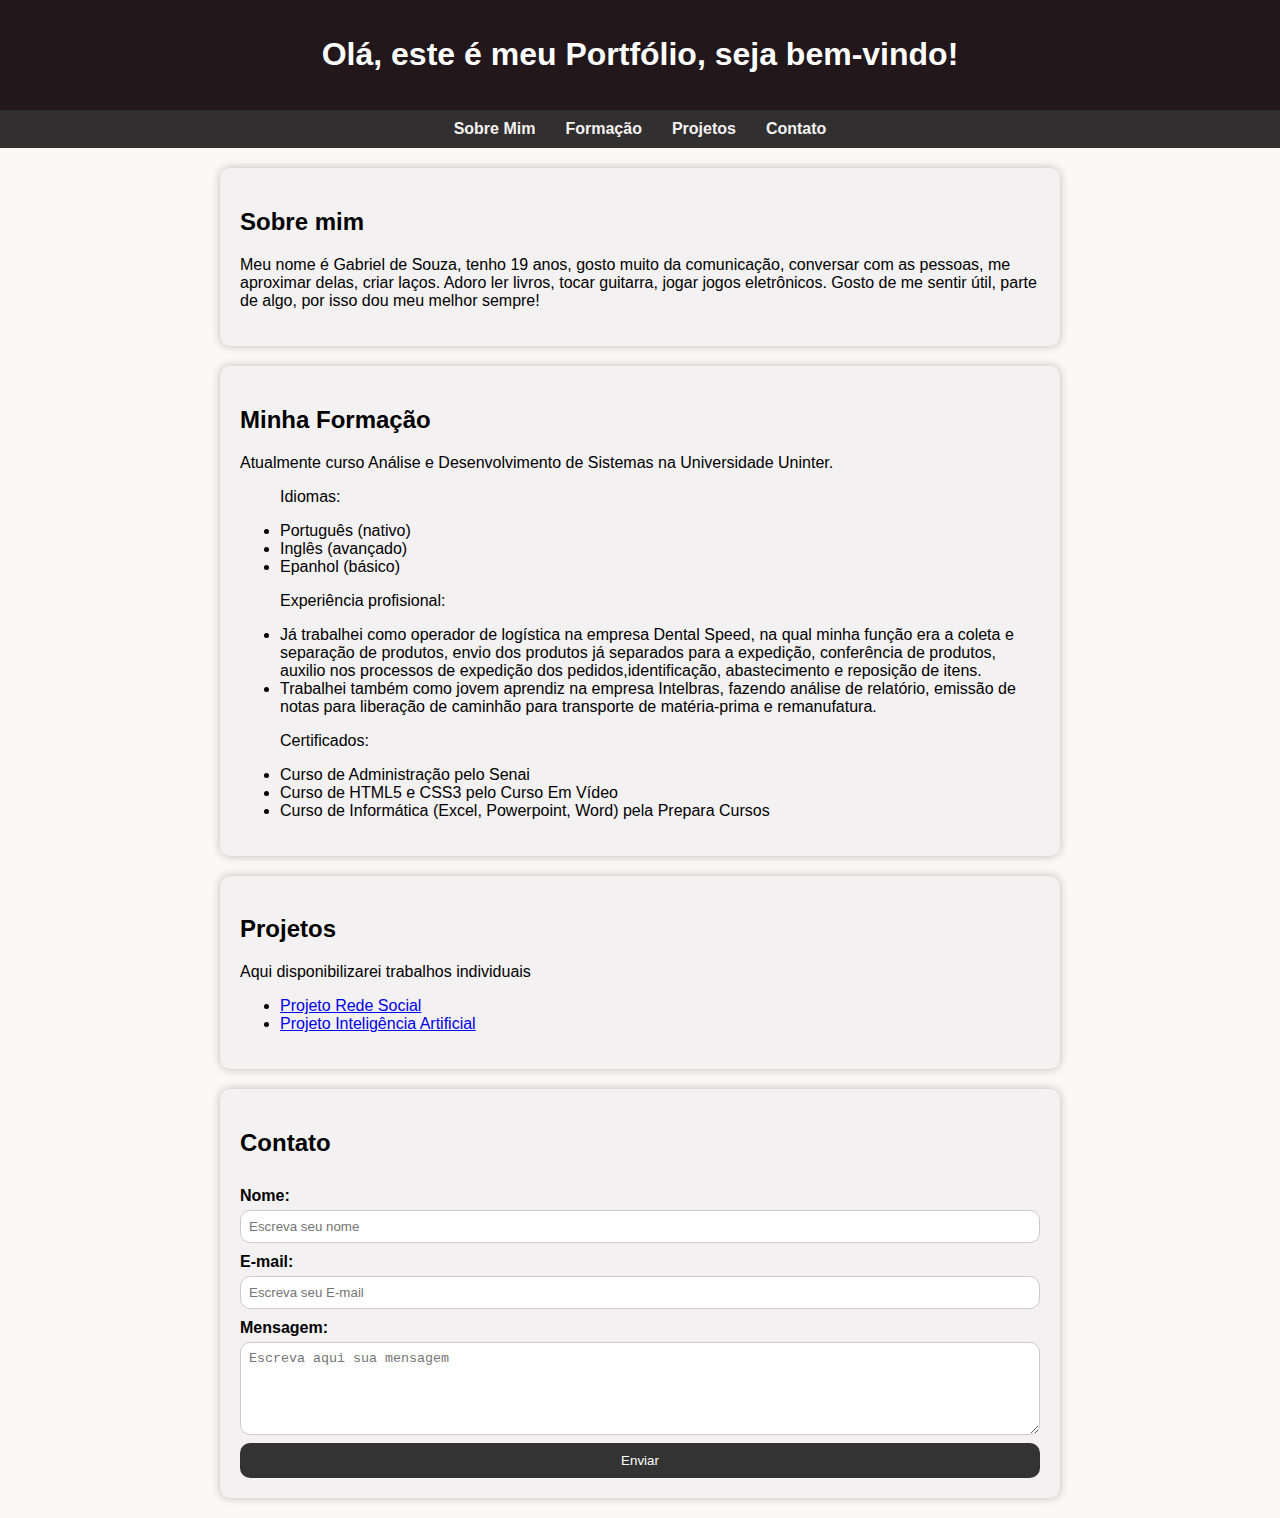
<file: index.html>
<!DOCTYPE html>
<html lang="en">
<head>
    <meta charset="UTF-8">
    <meta name="viewport" content="width=device-width, initial-scale=1.0">
    <title>Portfólio Pessoal</title>
    <link rel="icon" href="imagens/book-icon.ico"> 
    <link rel="stylesheet" href="style.css">
</head>
<body>
    <!--Cabeçalho-->
    <header>
        <h1>Olá, este é meu Portfólio, seja bem-vindo!</h1>
    </header>
    <!--Navegação pelo Portfólio-->
    <nav>
        <a href="#sobre">Sobre Mim</a>
        <a href="#form">Formação</a>
        <a href="#proj">Projetos</a>
        <a href="#contato">Contato</a>
    </nav>
    <!--Caixa do sobre mim-->
    <section id="sobre">
        <h2>Sobre mim</h2>
        <p>Meu nome é Gabriel de Souza, tenho 19 anos, gosto muito da comunicação, conversar com as pessoas, me aproximar delas, criar laços. Adoro ler livros, tocar guitarra, jogar jogos eletrônicos. Gosto de me sentir útil, parte de algo, por isso dou meu melhor sempre! </p>
    </section>
    <!--Caixa da formação-->
    <section id="form">
        <h2>Minha Formação</h2>
        <p>Atualmente curso Análise e Desenvolvimento de Sistemas na Universidade Uninter.</p>
        <ul>
            <p>Idiomas:</p>
            <li>Português (nativo)</li>
            <li>Inglês (avançado)</li>
            <li>Epanhol (básico)</li>
        </ul>
        <ul>
            <p>Experiência profisional:</p>
            <li>Já trabalhei como operador de logística na empresa Dental Speed, na qual minha função era a coleta e separação de produtos, envio dos produtos já separados para a expedição, conferência de produtos, auxilio nos processos de expedição dos pedidos,identificação, abastecimento e reposição de itens.</li>
            <li>Trabalhei também como jovem aprendiz na empresa Intelbras, fazendo análise de relatório, emissão de notas para liberação de caminhão para transporte de matéria-prima e remanufatura.</p>
            </li>
        </ul>
        <ul>
            <p>Certificados:</p>
            <li>Curso de Administração pelo Senai</li>
            <li>Curso de HTML5 e CSS3 pelo Curso Em Vídeo</li>
            <li>Curso de Informática (Excel, Powerpoint, Word) pela Prepara Cursos</li>
        </ul>
    </section>
    <!--Caixa dos projetos-->
    <section id="proj">
        <h2>Projetos</h2>
        <p>Aqui disponibilizarei trabalhos individuais</p>
        <ul>
            <li><a href="https://siteexemplo1.com" target="_blank">Projeto Rede Social</a></li>
            <li><a href="https://siteexemplo2.com" target="_blank">Projeto Inteligência Artificial</a></li>
        </ul>
    </section>
    <!--Caixa do contato-->
    <section id="contato">  
        <h2>Contato</h2>
        <form action="confirma.html" method="get">
            <label for="name">Nome:</label>
            <input type="text" id="name" name="nome" placeholder="Escreva seu nome">

            <label for="email">E-mail:</label>
            <input type="email" id="email" name="email" placeholder="Escreva seu E-mail">

            <label for="message">Mensagem:</label>
            <textarea id="message" name="mensagem" rows="5" placeholder="Escreva aqui sua mensagem"></textarea>

            <button type="submit">Enviar</button>
        </form>
    </section>
</body>
</html>
</file>
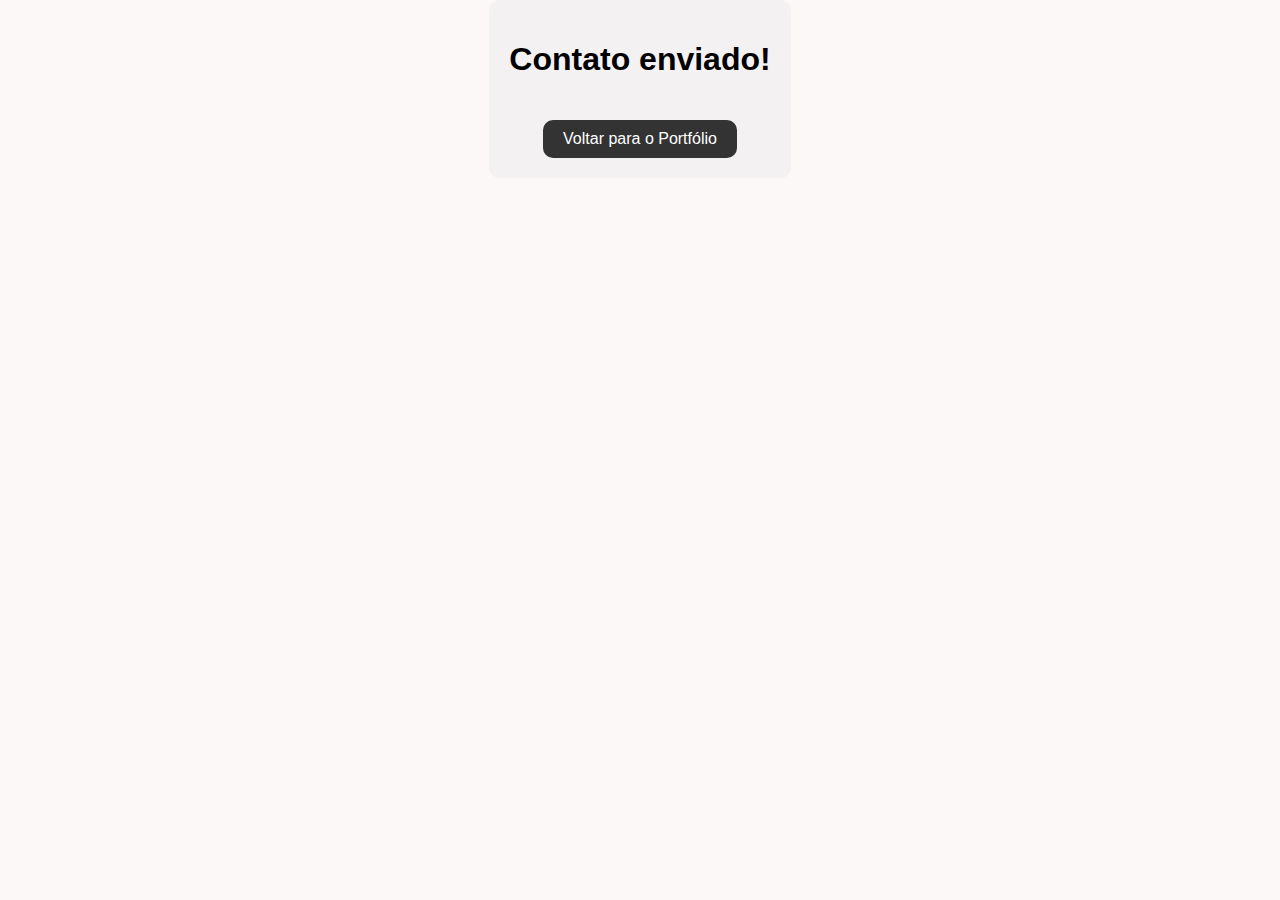
<file: confirma.html>
<!--Página toda dedicada ao envio do contato-->
<!DOCTYPE html>
<html lang="en">
<head>
    <meta charset="UTF-8">
    <meta name="viewport" content="width=device-width, initial-scale=1.0">
    <title>Envio confirmado</title>
    <link rel="stylesheet" href="styleconf.css">
    <link rel="icon" href="imagens/certo-icon.ico">
</head>
<body>
    <div id="conf">
        <h1>Contato enviado!</h1>
        <a href="index.html">Voltar para o Portfólio</a>
    </div>
</body>
</html>
</file>
<file: style.css>
/* Estilos Gerais */
body {
    font-family: Arial;
    margin: 0;
    padding: 0;
    background-color: #fcf8f8;
}

header {
    background-color: #22181C;
    color: white;
    padding: 15px;
    text-align: center;
}

nav {
    background-color: #312F2F;
    padding: 10px;
    display: flex;
    justify-content: center;
}

nav a {
    color: #f5f2f2;
    text-decoration: none;
    margin: 0 15px;
    font-weight: bold;
}

nav a:hover {
    text-decoration: underline;
}

section {
    padding: 20px;
    margin: 20px auto;
    max-width: 800px;
    background-color: #f3f1f1;
    border-radius: 10px;
    box-shadow: 0 0 10px #0000003f;
}

/* Formulário do contato */

form {
    display: flex;
    flex-direction: column;
}

label {
    margin-top: 10px;
    font-weight: bold;
}

input, textarea {
    padding: 8px;
    margin-top: 5px;
    border: 1px solid #ccc;
    border-radius: 10px;
}

button {
    margin-top: 8px;
    padding: 10px;
    background-color: #333;
    color: #fff;
    border: none;
    border-radius: 10px;
    cursor: pointer;
}

button:hover {
    background-color: #22181C;
}
</file>
<file: styleconf.css>
/*Estilos gerais também*/
body {
    font-family: arial;
    background-color: #fcf8f8;
    display: flex;
    justify-content: center;
    align-items: center;
    margin: 0;
    height: 100%;
}

#conf {
    text-align: center;
    padding: 20px;
    background-color: #f3f1f1;
    border-radius: 10px;
    box-shadow: 10px rgba(0, 0, 0, 0.212);
}

#conf a {
    display: inline-block;
    margin-top: 20px;
    padding: 10px 20px;
    background-color: #333;
    color: white;
    text-decoration: none;
    border-radius: 10px;
}

#conf a:hover {
    background-color: #22181C;
}
</file>
